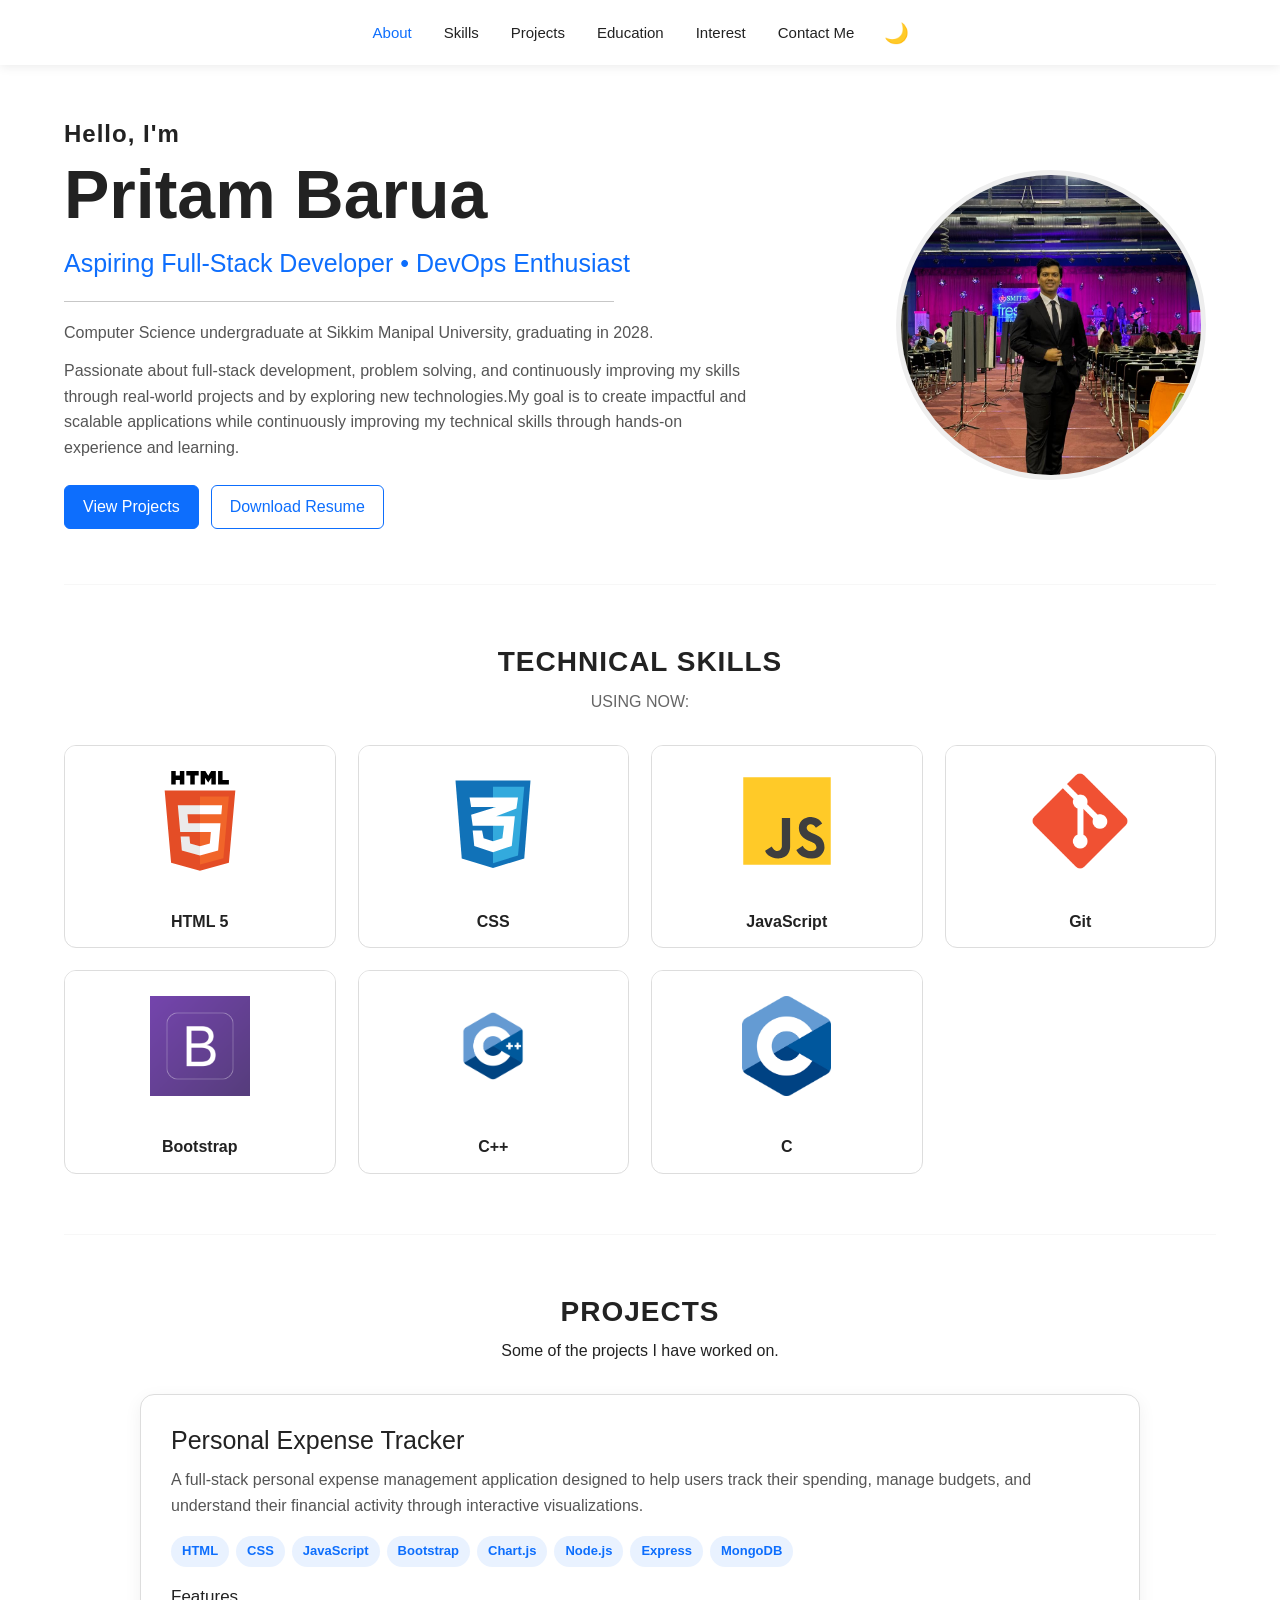
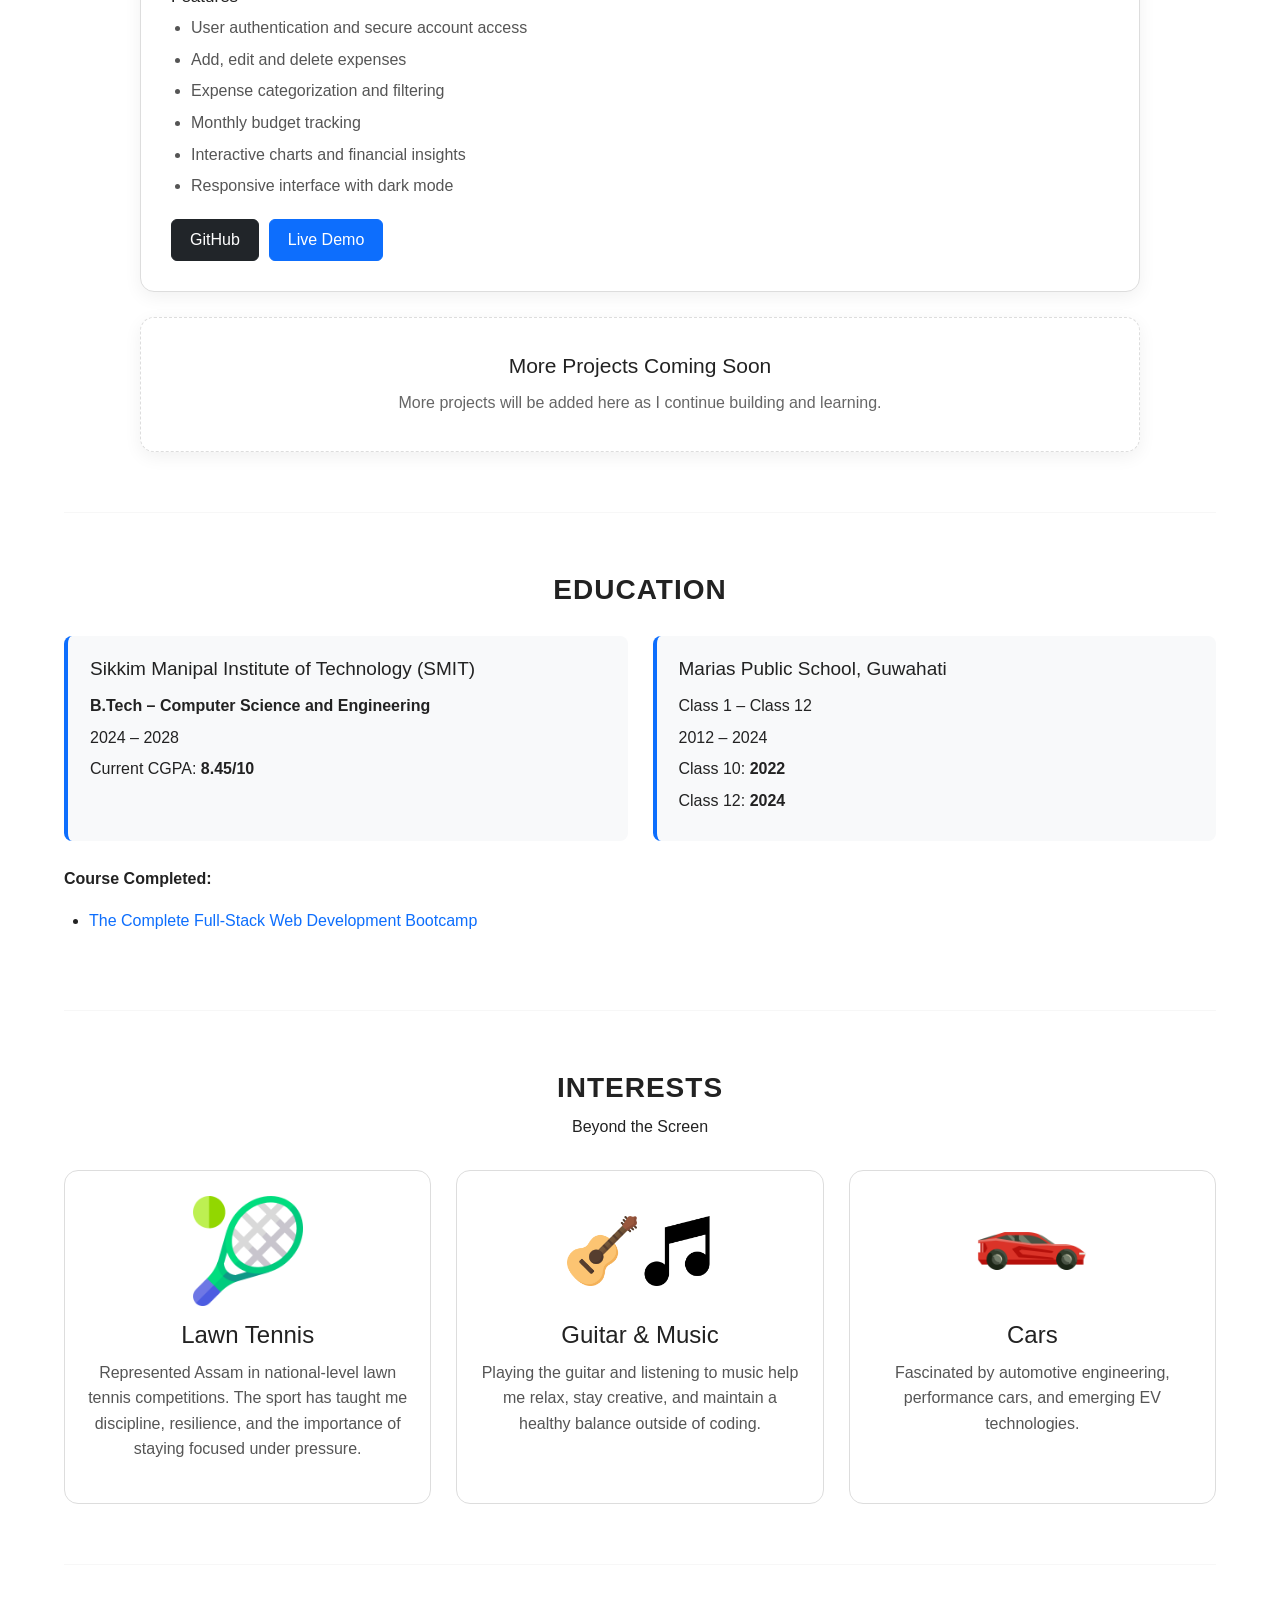
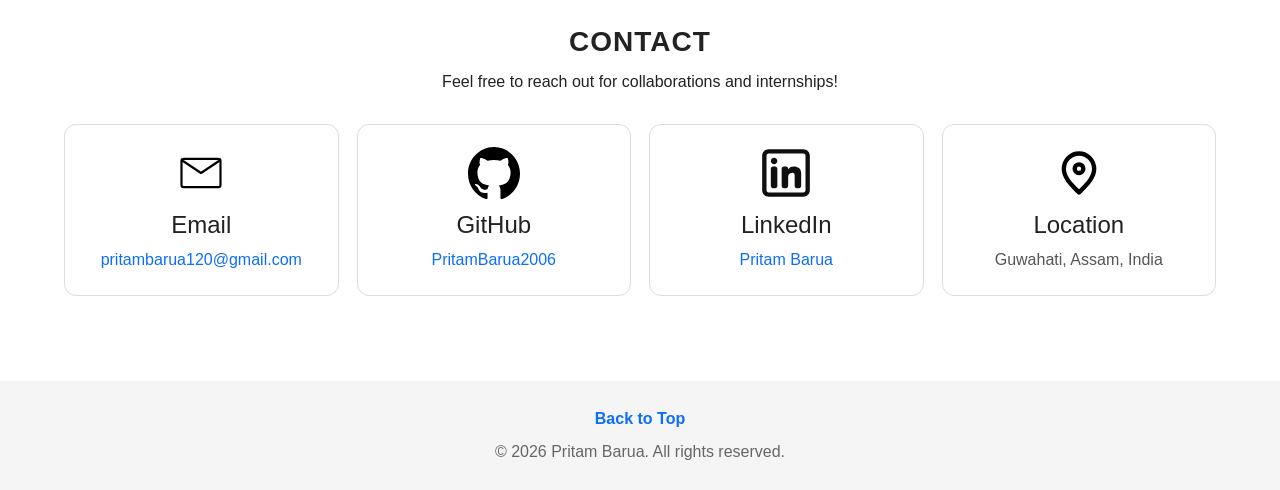
<file: index.html>
<!DOCTYPE html>
<html lang="en">

<head>
    <meta charset="UTF-8">
    <meta name="viewport" content="width=device-width, initial-scale=1.0">

    <meta name="description"
        content="Pritam Barua - Computer Science and Engineering student, aspiring Full-Stack Developer and DevOps Enthusiast.">

    <title>Pritam Barua | Portfolio</title>

    <!-- Bootstrap -->
    <link
        href="https://cdn.jsdelivr.net/npm/bootstrap@5.3.8/dist/css/bootstrap.min.css"
        rel="stylesheet"
        integrity="sha384-sRIl4kxILFvY47J16cr9ZwB07vP4J8+LH7qKQnuqkuIAvNWLzeN8tE5YBujZqJLB"
        crossorigin="anonymous"
    >

    <!-- Custom CSS -->
    <link rel="stylesheet" href="./style.css">
</head>

<body>

    <!-- ================= NAVBAR ================= -->

    <header>
        <nav class="navbar-container">

            <ul class="nav">

                <li class="nav-item">
                    <a class="nav-link active" href="#about">About</a>
                </li>

                <li class="nav-item">
                    <a class="nav-link" href="#skills">Skills</a>
                </li>

                <li class="nav-item">
                    <a class="nav-link" href="#projects">Projects</a>
                </li>

                <li class="nav-item">
                    <a class="nav-link" href="#education">Education</a>
                </li>

                <li class="nav-item">
                    <a class="nav-link" href="#interest">Interest</a>
                </li>

                <li class="nav-item">
                    <a class="nav-link" href="#contact">Contact Me</a>
                </li>

                <li class="theme-item">
                    <button id="theme-toggle" aria-label="Toggle dark mode">
                        🌙
                    </button>
                </li>

            </ul>

        </nav>
    </header>


    <main>

        <!-- ================= ABOUT ================= -->

        <section id="about">

            <div class="about-text">

                <h3>Hello, I'm</h3>

                <h1>Pritam Barua</h1>

                <p class="title">
                    Aspiring Full-Stack Developer • DevOps Enthusiast
                </p>

                <hr>

                <p class="about-me">
                  Computer Science undergraduate at Sikkim Manipal University, graduating in 2028.
                </p>

                <p class="about-me">
                    Passionate about full-stack development, problem solving, and continuously improving my skills through real-world projects and by exploring new technologies.My goal is to create impactful and scalable applications
                    while continuously improving my technical skills through hands-on experience and learning.
                </p>

                <div class="buttons">

                    <a href="#projects" class="btn btn-primary">
                        View Projects
                    </a>

                    <a
                        href="./resume2.pdf"
                        class="btn btn-outline-primary"
                        target="_blank"
                        rel="noopener noreferrer"
                    >
                        Download Resume
                    </a>

                </div>

            </div>


            <div class="about-image">

                <img
                    src="./IMG-20240831-WA0009.jpg"
                    alt="Pritam Barua"
                    class="image"
                >

            </div>

        </section>


        <hr class="hr2">


        <!-- ================= SKILLS ================= -->

        <section id="skills">

            <h3>TECHNICAL SKILLS</h3>

            <p>USING NOW:</p>

            <div class="card-container">

                <div class="card skill-card">

                    <img
                        src="./html-5-logo-svgrepo-com.svg"
                        class="card-img-top"
                        alt="HTML 5 logo"
                    >

                    <div class="card-body">
                        <p class="card-text">HTML 5</p>
                    </div>

                </div>


                <div class="card skill-card">

                    <img
                        src="./css-3-svgrepo-com.svg"
                        class="card-img-top"
                        alt="CSS 3 logo"
                    >

                    <div class="card-body">
                        <p class="card-text">CSS</p>
                    </div>

                </div>


                <div class="card skill-card">

                    <img
                        src="./js-svgrepo-com.svg"
                        class="card-img-top"
                        alt="JavaScript logo"
                    >

                    <div class="card-body">
                        <p class="card-text">JavaScript</p>
                    </div>

                </div>


                <div class="card skill-card">

                    <img
                        src="./Git_icon.svg.webp"
                        class="card-img-top"
                        alt="Git logo"
                    >

                    <div class="card-body">
                        <p class="card-text">Git</p>
                    </div>

                </div>


                <div class="card skill-card">

                    <img
                        src="./bootstrap-social-logo.png"
                        class="card-img-top"
                        alt="Bootstrap logo"
                    >

                    <div class="card-body">
                        <p class="card-text">Bootstrap</p>
                    </div>

                </div>


                <div class="card skill-card">

                    <img
                        src="./C++-Logo.wine.png"
                        class="card-img-top"
                        alt="C++ logo"
                    >

                    <div class="card-body">
                        <p class="card-text">C++</p>
                    </div>

                </div>


                <div class="card skill-card">

                    <img
                        src="./C_Logo.png"
                        class="card-img-top"
                        alt="C logo"
                    >

                    <div class="card-body">
                        <p class="card-text">C</p>
                    </div>

                </div>

            </div>

        </section>


        <hr class="hr2">


        <!-- ================= PROJECTS ================= -->

        <section id="projects">

            <h3>PROJECTS</h3>

            <p class="section-subtitle">
                Some of the projects I have worked on.
            </p>


            <div class="projects-container">

                <!-- Expense Tracker -->

                <div class="project-card">

                    <div class="project-content">

                        <h4>Personal Expense Tracker</h4>

                        <p class="project-description">
                            A full-stack personal expense management application
                            designed to help users track their spending, manage
                            budgets, and understand their financial activity
                            through interactive visualizations.
                        </p>


                        <div class="project-tech">

                            <span>HTML</span>
                            <span>CSS</span>
                            <span>JavaScript</span>
                            <span>Bootstrap</span>
                            <span>Chart.js</span>
                            <span>Node.js</span>
                            <span>Express</span>
                            <span>MongoDB</span>

                        </div>


                        <h5>Features</h5>

                        <ul class="project-features">

                            <li>
                                User authentication and secure account access
                            </li>

                            <li>
                                Add, edit and delete expenses
                            </li>

                            <li>
                                Expense categorization and filtering
                            </li>

                            <li>
                                Monthly budget tracking
                            </li>

                            <li>
                                Interactive charts and financial insights
                            </li>

                            <li>
                                Responsive interface with dark mode
                            </li>

                        </ul>


                        <div class="project-buttons">

                            <a
                                href="https://github.com/PritamBarua2006/expense-tracker"
                                class="btn btn-dark"
                                target="_blank"
                                rel="noopener noreferrer"
                            >
                                GitHub
                            </a>

                            <a
                                href="https://montlyexpensetracker.netlify.app/login.html"
                                class="btn btn-primary"
                                target="_blank"
                                rel="noopener noreferrer"
                            >
                                Live Demo
                            </a>

                        </div>

                    </div>

                </div>


                <!-- More Projects -->

                <div class="project-card project-coming">

                    <div>

                        <h4>More Projects Coming Soon</h4>

                        <p>
                            More projects will be added here as I continue
                            building and learning.
                        </p>

                    </div>

                </div>

            </div>

        </section>


        <hr class="hr2">


        <!-- ================= EDUCATION ================= -->

        <section id="education">

            <h3>EDUCATION</h3>


            <div class="education-container">

                <div class="education-item">

                    <h4>
                        Sikkim Manipal Institute of Technology (SMIT)
                    </h4>

                    <p>
                        <strong>B.Tech – Computer Science and Engineering</strong>
                    </p>

                    <p>
                        2024 – 2028
                    </p>

                    <p>
                        Current CGPA: <strong>8.45/10</strong>
                    </p>

                </div>


                <div class="education-item">

                    <h4>
                        Marias Public School, Guwahati
                    </h4>

                    <p>
                        Class 1 – Class 12
                    </p>

                    <p>
                        2012 – 2024
                    </p>

                    <p>
                        Class 10: <strong>2022</strong>
                    </p>

                    <p>
                        Class 12: <strong>2024</strong>
                    </p>

                </div>

            </div>


            <div class="courses">

                <p>
                    <strong>Course Completed:</strong>
                </p>

                <ul>

                    <li>
                        <a
                            href="https://www.udemy.com/share/101qYw3@6eVlmGWWaCOm3hpjkgnhPWy4SkP2SL-bn17D77a2O7j3T0GFAXAUr1m-60wmi2QVLg==/"
                            target="_blank"
                            rel="noopener noreferrer"
                        >
                            The Complete Full-Stack Web Development Bootcamp
                        </a>
                    </li>

                </ul>

            </div>

        </section>


        <hr class="hr2">


        <!-- ================= INTERESTS ================= -->

        <section id="interest">

            <h3>INTERESTS</h3>

            <p class="section-subtitle">
                Beyond the Screen
            </p>


            <div class="interest-grid">

                <div class="interest-card">

                    <img
                        src="./tennis.png"
                        alt="Lawn Tennis"
                    >

                    <h4>Lawn Tennis</h4>

                    <p>
                        Represented Assam in national-level lawn tennis
                        competitions. The sport has taught me discipline,
                        resilience, and the importance of staying focused
                        under pressure.
                    </p>

                </div>


                <div class="interest-card">

                    <div class="music-images">

                        <img
                            src="./guitar.png"
                            alt="Guitar"
                        >

                        <img
                            src="./musical-note.png"
                            alt="Music"
                        >

                    </div>

                    <h4>Guitar & Music</h4>

                    <p>
                        Playing the guitar and listening to music help me
                        relax, stay creative, and maintain a healthy balance
                        outside of coding.
                    </p>

                </div>


                <div class="interest-card">

                    <img
                        src="./sport-car.png"
                        alt="Cars"
                    >

                    <h4>Cars</h4>

                    <p>
                        Fascinated by automotive engineering, performance
                        cars, and emerging EV technologies.
                    </p>

                </div>

            </div>

        </section>


        <hr class="hr2">


        <!-- ================= CONTACT ================= -->

        <section id="contact">

            <h3>CONTACT</h3>

            <p class="contact-subtitle">
                Feel free to reach out for collaborations and internships!
            </p>


            <div class="contact-container">

                <!-- Email -->

                <div class="contact-card">

                    <img
                        src="./envelope-closed-svgrepo-com.svg"
                        alt="Email"
                    >

                    <h4>Email</h4>

                    <a href="mailto:pritambarua120@gmail.com">
                        pritambarua120@gmail.com
                    </a>

                </div>


                <!-- GitHub -->

                <div class="contact-card">

                    <img
                        src="./github-142-svgrepo-com.svg"
                        alt="GitHub"
                    >

                    <h4>GitHub</h4>

                    <a
                        href="https://github.com/PritamBarua2006"
                        target="_blank"
                        rel="noopener noreferrer"
                    >
                        PritamBarua2006
                    </a>

                </div>


                <!-- LinkedIn -->

                <div class="contact-card">

                    <img
                        src="./linkedin-svgrepo-com.svg"
                        alt="LinkedIn"
                    >

                    <h4>LinkedIn</h4>

                    <a
                        href="https://www.linkedin.com/in/pritam-barua-83381231a/"
                        target="_blank"
                        rel="noopener noreferrer"
                    >
                        Pritam Barua
                    </a>

                </div>


                <!-- Location -->

                <div class="contact-card">

                    <img
                        src="./location-pin-alt-1-svgrepo-com.svg"
                        alt="Location"
                    >

                    <h4>Location</h4>

                    <p>
                        Guwahati, Assam, India
                    </p>

                </div>

            </div>

        </section>

    </main>


    <!-- ================= FOOTER ================= -->

    <footer>

        <a href="#about" class="back-to-top">
            Back to Top
        </a>

        <p>
            &copy; 2026 Pritam Barua. All rights reserved.
        </p>

    </footer>


    <!-- JavaScript -->

    <script src="./index.js"></script>

</body>

</html>
</file>
<file: style.css>
/* =========================================================
   RESET / GENERAL
========================================================= */

* {
    margin: 0;
    padding: 0;
    box-sizing: border-box;
}

html {
    scroll-behavior: smooth;
    scroll-padding-top: 80px;
}

body {
    font-family: Arial, Helvetica, sans-serif;
    background-color: #ffffff;
    color: #222222;
    line-height: 1.6;
    padding-top: 65px;
    transition: background-color 0.3s ease, color 0.3s ease;
}

a {
    text-decoration: none;
}

section {
    width: 90%;
    max-width: 1200px;
    margin: 0 auto;
    padding: 60px 0;
}

section h3 {
    text-align: center;
    font-weight: 700;
    margin-bottom: 10px;
    letter-spacing: 1px;
}

.hr2 {
    width: 90%;
    max-width: 1200px;
    margin: 0 auto;
    border: 0;
    border-top: 1px solid #dddddd;
}

.section-subtitle {
    text-align: center;
    margin-bottom: 30px;
}


/* =========================================================
   FIXED NAVBAR
========================================================= */

.navbar-container {
    width: 100%;
    height: 65px;

    position: fixed;
    top: 0;
    left: 0;

    z-index: 1000;

    background-color: #ffffff;

    box-shadow: 0 2px 10px rgba(0, 0, 0, 0.08);

    transition:
        background-color 0.3s ease,
        box-shadow 0.3s ease;
}

.nav {
    width: 90%;
    max-width: 1200px;
    height: 65px;

    margin: 0 auto;

    display: flex;
    align-items: center;
    justify-content: center;

    gap: 8px;
}

.nav-item {
    list-style: none;
}

.nav-link {
    color: #222222;

    font-size: 15px;
    font-weight: 500;

    padding: 8px 12px !important;

    transition: color 0.3s ease;
}

.nav-link:hover,
.nav-link.active {
    color: #0d6efd;
}

.theme-item {
    list-style: none;
}

#theme-toggle {
    border: none;
    background: transparent;

    font-size: 20px;

    cursor: pointer;

    padding: 7px 10px;
}


/* =========================================================
   ABOUT
========================================================= */

/*
   IMPORTANT:
   There is NO min-height: 100vh here.
   This prevents the huge blank space on mobile.
*/

#about {
    display: flex;

    align-items: center;
    justify-content: space-between;

    gap: 60px;

    padding-top: 55px;
    padding-bottom: 55px;
}

.about-text {
    flex: 1;
}

.about-text h3 {
    text-align: left;

    font-size: 24px;

    margin-bottom: 5px;
}

.about-text h1 {
    font-size: clamp(42px, 6vw, 68px);

    font-weight: 700;

    margin-bottom: 8px;
}

.title {
    font-size: clamp(18px, 2.5vw, 25px);

    font-weight: 500;

    color: #0d6efd;

    margin-bottom: 18px;
}

.about-text hr {
    width: 100%;
    max-width: 550px;

    margin: 18px 0;
}

.about-me {
    max-width: 700px;

    color: #555555;

    margin-bottom: 12px;
}

.buttons {
    display: flex;

    gap: 12px;

    margin-top: 25px;

    flex-wrap: wrap;
}

.buttons .btn {
    padding: 9px 18px;
}

.about-image {
    flex: 0 0 330px;

    display: flex;
    justify-content: center;
}

.about-image .image {
    width: 310px;
    height: 310px;

    object-fit: cover;

    border-radius: 50%;

    border: 5px solid #eeeeee;
}


/* =========================================================
   TECHNICAL SKILLS
========================================================= */

#skills > p {
    text-align: center;

    color: #666666;

    margin-bottom: 30px;
}

.card-container {
    display: grid;

    grid-template-columns: repeat(4, 1fr);

    gap: 22px;
}

.skill-card {
    width: 100% !important;

    border: 1px solid #dddddd;

    border-radius: 12px;

    overflow: hidden;

    text-align: center;

    background-color: #ffffff;

    transition:
        transform 0.3s ease,
        box-shadow 0.3s ease,
        background-color 0.3s ease,
        border-color 0.3s ease;
}

.skill-card:hover {
    transform: translateY(-6px);

    box-shadow: 0 10px 25px rgba(0, 0, 0, 0.10);
}

.skill-card .card-img-top {
    width: 100%;
    height: 150px;

    object-fit: contain;

    padding: 25px;

    background-color: #ffffff;

    transition: background-color 0.3s ease;
}

.skill-card .card-body {
    padding: 13px;
}

.skill-card .card-text {
    color: #222222;

    font-weight: 600;

    margin: 0;
}


/* =========================================================
   PROJECTS
========================================================= */

.projects-container {
    display: grid;

    grid-template-columns: 1fr;

    gap: 25px;

    max-width: 1000px;

    margin: 30px auto 0;
}

.project-card {
    background-color: #ffffff;

    border: 1px solid #dddddd;

    border-radius: 14px;

    padding: 30px;

    box-shadow: 0 5px 18px rgba(0, 0, 0, 0.06);

    transition:
        transform 0.3s ease,
        box-shadow 0.3s ease,
        background-color 0.3s ease,
        border-color 0.3s ease;
}

.project-card:hover {
    transform: translateY(-5px);

    box-shadow: 0 12px 30px rgba(0, 0, 0, 0.10);
}

.project-card h4 {
    font-size: 25px;

    margin-bottom: 12px;
}

.project-description {
    color: #555555;

    margin-bottom: 18px;
}

.project-tech {
    display: flex;

    flex-wrap: wrap;

    gap: 7px;

    margin-bottom: 20px;
}

.project-tech span {
    background-color: #e9f2ff;

    color: #0d6efd;

    padding: 5px 11px;

    border-radius: 20px;

    font-size: 13px;

    font-weight: 600;
}

.project-card h5 {
    font-size: 17px;

    margin-bottom: 8px;
}

.project-features {
    padding-left: 20px;

    margin-bottom: 20px;
}

.project-features li {
    color: #555555;

    margin-bottom: 6px;
}

.project-buttons {
    display: flex;

    gap: 10px;

    flex-wrap: wrap;
}

.project-buttons .btn {
    padding: 8px 18px;
}

.project-coming {
    text-align: center;

    padding: 35px 20px;

    border-style: dashed;
}

.project-coming h4 {
    font-size: 21px;
}

.project-coming p {
    color: #666666;

    margin: 0;
}


/* =========================================================
   EDUCATION
========================================================= */

.education-container {
    display: grid;

    grid-template-columns: repeat(2, 1fr);

    gap: 25px;

    margin-top: 30px;
}

.education-item {
    border-left: 4px solid #0d6efd;

    background-color: #f8f9fa;

    padding: 22px;

    border-radius: 8px;

    transition: background-color 0.3s ease;
}

.education-item h4 {
    margin-bottom: 12px;

    font-size: 19px;
}

.education-item p {
    margin-bottom: 6px;
}

.courses {
    margin-top: 25px;
}

.courses ul {
    padding-left: 25px;
}

.courses a {
    color: #0d6efd;
}

.courses a:hover {
    text-decoration: underline;
}


/* =========================================================
   INTERESTS
========================================================= */

.interest-grid {
    display: grid;

    grid-template-columns: repeat(3, 1fr);

    gap: 25px;

    margin-top: 30px;
}

.interest-card {
    text-align: center;

    padding: 25px 20px;

    border: 1px solid #dddddd;

    border-radius: 14px;

    background-color: #ffffff;

    transition:
        transform 0.3s ease,
        box-shadow 0.3s ease,
        background-color 0.3s ease,
        border-color 0.3s ease;
}

.interest-card:hover {
    transform: translateY(-5px);

    box-shadow: 0 10px 25px rgba(0, 0, 0, 0.08);
}

.interest-card > img {
    width: 110px;
    height: 110px;

    object-fit: contain;

    margin-bottom: 15px;
}

.music-images {
    height: 110px;

    display: flex;

    align-items: center;
    justify-content: center;

    gap: 5px;

    margin-bottom: 15px;
}

.music-images img {
    width: 70px;
    height: 95px;

    object-fit: contain;
}

.interest-card h4 {
    margin-bottom: 10px;
}

.interest-card p {
    color: #555555;
}


/* =========================================================
   CONTACT
========================================================= */

.contact-subtitle {
    text-align: center;

    margin-bottom: 30px;
}

.contact-container {
    display: grid;

    grid-template-columns: repeat(4, 1fr);

    gap: 18px;
}

.contact-card {
    text-align: center;

    padding: 22px 12px;

    border: 1px solid #dddddd;

    border-radius: 12px;

    background-color: #ffffff;

    transition:
        transform 0.3s ease,
        background-color 0.3s ease,
        border-color 0.3s ease;
}

.contact-card:hover {
    transform: translateY(-5px);
}

.contact-card img {
    width: 52px;
    height: 52px;

    object-fit: contain;

    margin-bottom: 12px;
}

.contact-card h4 {
    margin-bottom: 7px;
}

.contact-card a {
    color: #0d6efd;

    word-break: break-word;
}

.contact-card p {
    margin: 0;

    color: #555555;
}


/* =========================================================
   FOOTER
========================================================= */

footer {
    margin-top: 25px;

    padding: 25px 20px;

    text-align: center;

    background-color: #f5f5f5;

    transition: background-color 0.3s ease;
}

footer p {
    margin-top: 8px;

    margin-bottom: 0;

    color: #666666;
}

.back-to-top {
    color: #0d6efd;

    font-weight: 600;
}


/* =========================================================
   DARK MODE
========================================================= */

body.dark {
    background-color: #121212;

    color: #eeeeee;
}


/* Navbar */

body.dark .navbar-container {
    background-color: #181818;

    box-shadow: 0 2px 10px rgba(0, 0, 0, 0.45);
}

body.dark .nav-link {
    color: #eeeeee;
}

body.dark .nav-link:hover,
body.dark .nav-link.active {
    color: #66aaff;
}

body.dark #theme-toggle {
    color: #ffffff;
}


/* General text */

body.dark .about-me,
body.dark .project-description,
body.dark .project-features li,
body.dark .interest-card p,
body.dark .contact-card p,
body.dark .project-coming p {
    color: #bbbbbb;
}

body.dark .title {
    color: #66aaff;
}


/* Horizontal lines */

body.dark .hr2 {
    border-top-color: #333333;
}


/* Skill cards */

body.dark .skill-card {
    background-color: #1e1e1e;

    border-color: #333333;
}

body.dark .skill-card .card-img-top {
    background-color: #1e1e1e;
}

/* FIX: skill names remain visible */

body.dark .skill-card .card-text {
    color: #ffffff !important;
}

body.dark .skill-card .card-body {
    color: #ffffff;
}


/* Project cards */

body.dark .project-card {
    background-color: #1e1e1e;

    border-color: #333333;
}

body.dark .project-tech span {
    background-color: #172b45;

    color: #66aaff;
}


/* Education */

body.dark .education-item {
    background-color: #1e1e1e;
}


/* Interest cards */

body.dark .interest-card {
    background-color: #1e1e1e;

    border-color: #333333;
}


/* Contact cards */

body.dark .contact-card {
    background-color: #1e1e1e;

    border-color: #333333;
}

body.dark .contact-card img {
    filter: invert(1);
}


/* Footer */

body.dark footer {
    background-color: #181818;
}

body.dark footer p {
    color: #aaaaaa;
}


/* =========================================================
   TABLET
========================================================= */

@media (max-width: 992px) {

    .nav {
        gap: 4px;
    }

    .nav-link {
        font-size: 14px;

        padding: 8px 9px !important;
    }

    #about {
        gap: 35px;
    }

    .about-image {
        flex: 0 0 280px;
    }

    .about-image .image {
        width: 260px;
        height: 260px;
    }

    .card-container {
        grid-template-columns: repeat(3, 1fr);
    }

    .contact-container {
        grid-template-columns: repeat(2, 1fr);
    }
}


/* =========================================================
   MOBILE
========================================================= */

@media (max-width: 768px) {

    /*
       Navbar is fixed, so only a small amount of
       space is reserved at the top.
    */

    body {
        padding-top: 60px;
    }

    .navbar-container {
        height: 60px;

        min-height: 60px;
    }

    .nav {
        width: 98%;

        height: 60px;

        min-height: 60px;

        gap: 0;

        padding: 3px 0;
    }

    .nav-link {
        font-size: 12px;

        padding: 6px 7px !important;
    }

    #theme-toggle {
        font-size: 17px;

        padding: 5px 7px;
    }


    /* =====================================================
       MOBILE SECTIONS
    ===================================================== */

    section {
        width: 92%;

        padding: 32px 0;
    }

    .hr2 {
        width: 92%;
    }


    /* =====================================================
       MOBILE ABOUT
    ===================================================== */

    #about {

        /* THE IMPORTANT FIX */

        min-height: 0 !important;
        height: auto !important;

        margin: 0 auto !important;

        padding-top: 30px !important;
        padding-bottom: 30px !important;

        display: flex !important;

        flex-direction: column-reverse !important;

        align-items: center !important;

        justify-content: flex-start !important;

        gap: 18px !important;

        text-align: center;
    }

    .about-text {
        width: 100%;

        flex: none !important;
    }

    .about-text h3 {
        text-align: center;

        font-size: 17px;

        margin-bottom: 2px;
    }

    .about-text h1 {
        font-size: 34px;

        margin-bottom: 5px;
    }

    .title {
        font-size: 14px;

        margin-bottom: 12px;
    }

    .about-text hr {
        width: 80%;

        margin: 12px auto;
    }

    .about-me {
        max-width: 600px;

        margin: 0 auto 10px;

        font-size: 11px;

        line-height: 1.5;
    }

    .about-image {
        width: 100%;

        flex: none !important;

        display: flex;

        justify-content: center;
    }

    .about-image .image {
        width: 145px;
        height: 145px;

        border-width: 4px;
    }

    .buttons {
        justify-content: center;

        gap: 8px;

        margin-top: 15px;
    }

    .buttons .btn {
        font-size: 11px;

        padding: 7px 12px;
    }


    /* =====================================================
       MOBILE SKILLS
    ===================================================== */

    #skills {
        padding-top: 32px;
        padding-bottom: 32px;
    }

    #skills h3,
    #projects h3,
    #education h3,
    #interest h3,
    #contact h3 {
        font-size: 16px;

        margin-bottom: 6px;
    }

    #skills > p {
        font-size: 10px;

        margin-bottom: 18px;
    }

    .card-container {
        grid-template-columns: repeat(2, 1fr);

        gap: 9px;
    }

    .skill-card {
        border-radius: 8px;
    }

    .skill-card .card-img-top {
        height: 90px;

        padding: 14px;
    }

    .skill-card .card-body {
        padding: 7px;
    }

    .skill-card .card-text {
        font-size: 11px;
    }


    /* =====================================================
       MOBILE PROJECTS
    ===================================================== */

    #projects {
        padding-top: 32px;
        padding-bottom: 32px;
    }

    .section-subtitle {
        font-size: 10px;

        margin-bottom: 18px;
    }

    .projects-container {
        gap: 14px;

        margin-top: 18px;
    }

    .project-card {
        padding: 17px;

        border-radius: 10px;
    }

    .project-card h4 {
        font-size: 17px;

        margin-bottom: 8px;
    }

    .project-description {
        font-size: 10px;

        line-height: 1.5;

        margin-bottom: 12px;
    }

    .project-tech {
        gap: 5px;

        margin-bottom: 14px;
    }

    .project-tech span {
        padding: 4px 7px;

        font-size: 8px;
    }

    .project-card h5 {
        font-size: 13px;

        margin-bottom: 6px;
    }

    .project-features {
        padding-left: 17px;

        margin-bottom: 14px;
    }

    .project-features li {
        font-size: 9px;

        margin-bottom: 4px;
    }

    .project-buttons {
        gap: 7px;
    }

    .project-buttons .btn {
        font-size: 9px;

        padding: 6px 11px;
    }

    .project-coming {
        padding: 20px 12px;
    }

    .project-coming h4 {
        font-size: 15px;
    }

    .project-coming p {
        font-size: 9px;
    }


    /* =====================================================
       MOBILE EDUCATION
    ===================================================== */

    #education {
        padding-top: 32px;
        padding-bottom: 32px;
    }

    .education-container {
        grid-template-columns: 1fr;

        gap: 12px;

        margin-top: 18px;
    }

    .education-item {
        padding: 14px;

        border-left-width: 3px;
    }

    .education-item h4 {
        font-size: 13px;

        margin-bottom: 7px;
    }

    .education-item p {
        font-size: 9px;

        margin-bottom: 4px;
    }

    .courses {
        margin-top: 14px;

        font-size: 9px;
    }


    /* =====================================================
       MOBILE INTERESTS
    ===================================================== */

    #interest {
        padding-top: 32px;
        padding-bottom: 32px;
    }

    .interest-grid {
        grid-template-columns: repeat(3, 1fr);

        gap: 7px;

        margin-top: 18px;
    }

    .interest-card {
        padding: 11px 6px;

        border-radius: 8px;
    }

    .interest-card > img {
        width: 58px;
        height: 58px;

        margin-bottom: 7px;
    }

    .music-images {
        height: 58px;

        gap: 2px;

        margin-bottom: 7px;
    }

    .music-images img {
        width: 38px;
        height: 52px;
    }

    .interest-card h4 {
        font-size: 10px;

        margin-bottom: 5px;
    }

    .interest-card p {
        font-size: 7.5px;

        line-height: 1.4;
    }


    /* =====================================================
       MOBILE CONTACT
    ===================================================== */

    #contact {
        padding-top: 32px;
        padding-bottom: 32px;
    }

    .contact-subtitle {
        font-size: 9px;

        margin-bottom: 18px;
    }

    .contact-container {
        grid-template-columns: repeat(2, 1fr);

        gap: 7px;
    }

    .contact-card {
        padding: 14px 7px;

        border-radius: 8px;
    }

    .contact-card img {
        width: 34px;
        height: 34px;

        margin-bottom: 6px;
    }

    .contact-card h4 {
        font-size: 10px;

        margin-bottom: 3px;
    }

    .contact-card a,
    .contact-card p {
        font-size: 7.5px;
    }


    /* =====================================================
       MOBILE FOOTER
    ===================================================== */

    footer {
        margin-top: 10px;

        padding: 17px 10px;
    }

    footer p {
        font-size: 8px;

        margin-top: 4px;
    }

    .back-to-top {
        font-size: 9px;
    }
}


/* =========================================================
   SMALL PHONES
========================================================= */

@media (max-width: 480px) {

    body {
        padding-top: 58px;
    }

    .navbar-container {
        height: 58px;
    }

    .nav {
        height: 58px;

        min-height: 58px;
    }

    .nav-link {
        font-size: 10px;

        padding: 5px 5px !important;
    }

    #theme-toggle {
        font-size: 15px;

        padding: 4px 5px;
    }


    /* About */

    #about {
        padding-top: 25px !important;

        padding-bottom: 25px !important;

        gap: 15px !important;
    }

    .about-image .image {
        width: 125px;
        height: 125px;
    }

    .about-text h3 {
        font-size: 14px;
    }

    .about-text h1 {
        font-size: 29px;
    }

    .title {
        font-size: 11px;
    }

    .about-me {
        font-size: 9px;

        line-height: 1.45;
    }

    .buttons {
        margin-top: 10px;
    }

    .buttons .btn {
        font-size: 9px;

        padding: 5px 9px;
    }


    /* Skills */

    .card-container {
        gap: 7px;
    }

    .skill-card .card-img-top {
        height: 75px;

        padding: 11px;
    }

    .skill-card .card-body {
        padding: 5px;
    }

    .skill-card .card-text {
        font-size: 9px;
    }


    /* Projects */

    .project-card {
        padding: 14px;
    }

    .project-card h4 {
        font-size: 15px;
    }

    .project-description {
        font-size: 9px;
    }

    .project-features li {
        font-size: 8px;
    }


    /* Interests */

    .interest-grid {
        gap: 5px;
    }

    .interest-card {
        padding: 9px 4px;
    }

    .interest-card > img {
        width: 48px;
        height: 48px;
    }

    .music-images {
        height: 48px;
    }

    .music-images img {
        width: 31px;
        height: 43px;
    }

    .interest-card h4 {
        font-size: 8.5px;
    }

    .interest-card p {
        font-size: 6.5px;
    }


    /* Contact */

    .contact-container {
        gap: 5px;
    }

    .contact-card {
        padding: 11px 4px;
    }

    .contact-card img {
        width: 29px;
        height: 29px;
    }

    .contact-card h4 {
        font-size: 8.5px;
    }

    .contact-card a,
    .contact-card p {
        font-size: 6.5px;
    }
}
</file>
